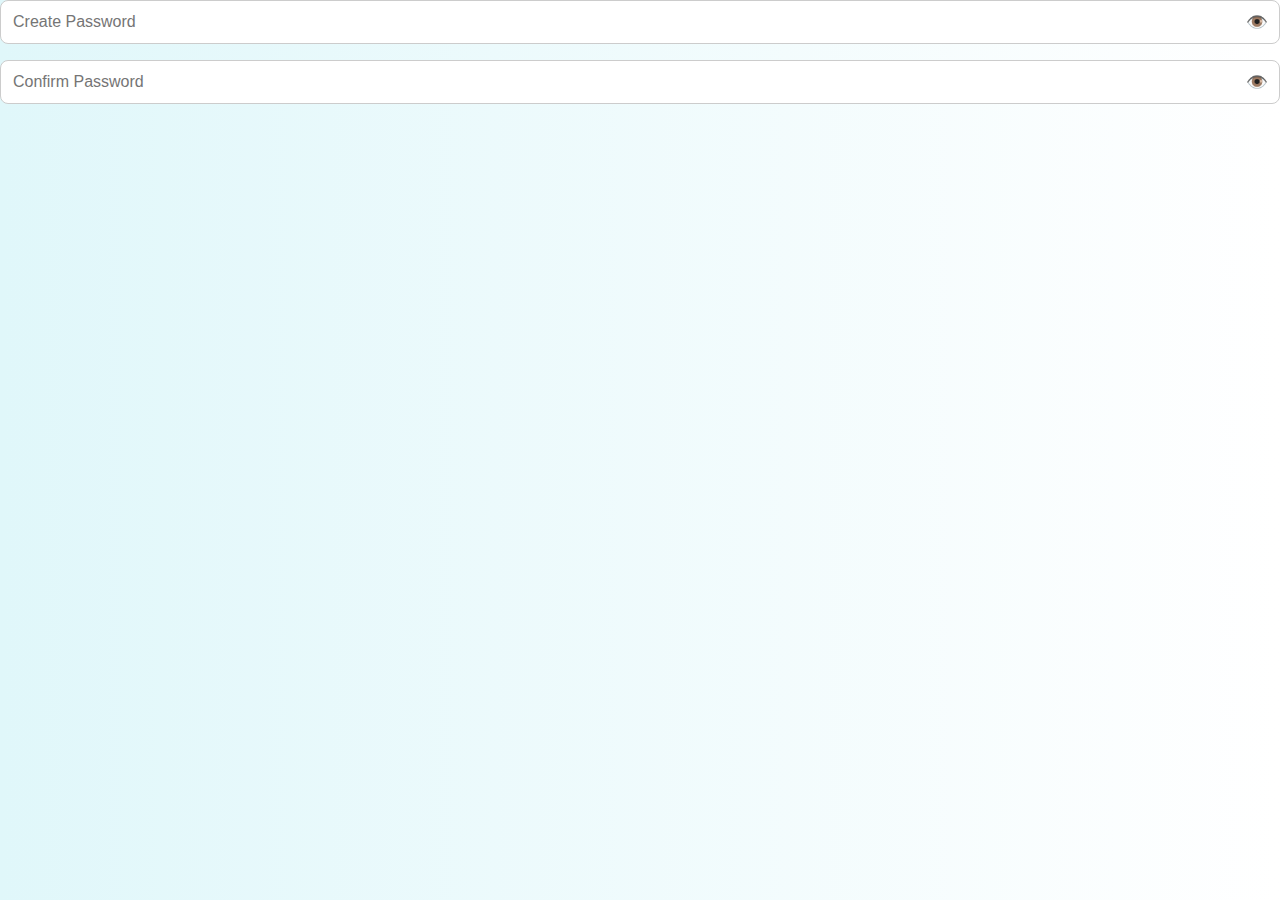
<file: test.html>
<!DOCTYPE html>
<html lang="en">
<head>
  <meta charset="UTF-8">
  <title>Password Match and Show</title>
  <link rel="stylesheet" href="style.css">
  <script defer src="script.js"></script>
</head>
<body>

  <div class="password-wrapper">
    <input type="password" id="regPassword" placeholder="Create Password" required>
    <span class="toggle-password" onclick="togglePassword('regPassword', this)">👁️</span>
  </div>

  <div class="password-wrapper">
    <input type="password" id="confirmPassword" placeholder="Confirm Password" required oninput="checkPasswordMatch()">
    <span class="toggle-password" onclick="togglePassword('confirmPassword', this)">👁️</span>
  </div>

  <p id="passwordMessage" class="match-message"></p>

</body>
</html>
</file>
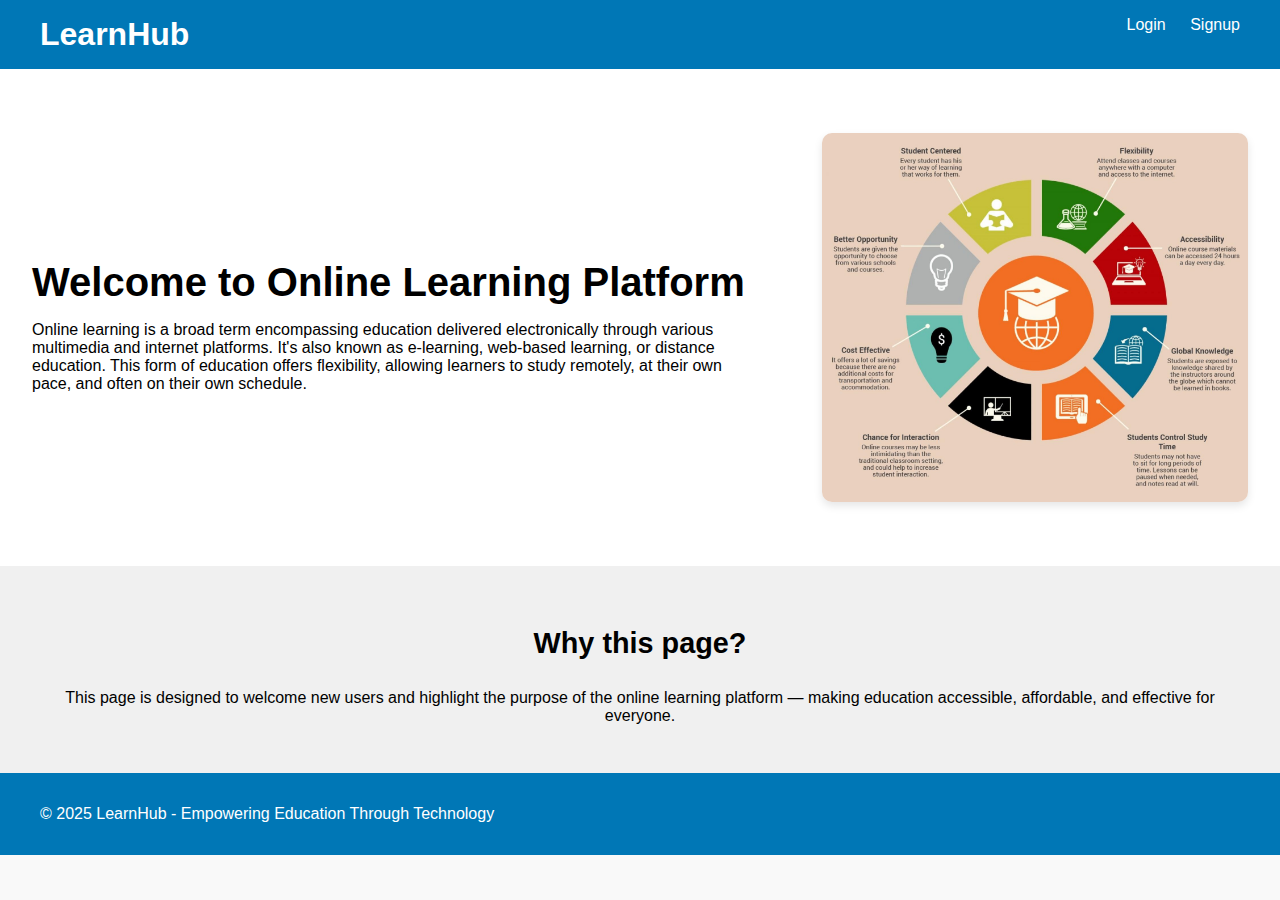
<file: welcome.html>
<!DOCTYPE html>
<html lang="en">
<head>
  <meta charset="UTF-8">
  <title>LearnHub - Online Learning Platform</title>
  <link rel="stylesheet" href="welcome.css">
</head>
<body>

  <header>
    <div class="container">
      <h1>LearnHub</h1>
      <nav>
        <a href="index.html">Login</a>
        <a href="register.html" >Signup</a>
      </nav>
    </div>
  </header>

  <section class="hero">
    <div class="hero-text">
      <h2>Welcome to Online Learning Platform</h2>
      <p>Online learning is a broad term encompassing education delivered electronically through various multimedia and internet platforms. It's also known as e-learning, web-based learning, or distance education. This form of education offers flexibility, allowing learners to study remotely, at their own pace, and often on their own schedule. </p>
    </div>
    <img src="back.jpg" alt="Learning Illustration" class="hero-img">

  </section>

  <section class="why-section">
    <h3>Why this page?</h3>
    <p>This page is designed to welcome new users and highlight the purpose of the online learning platform — making education accessible, affordable, and effective for everyone.</p>
  </section>

  <footer>
    <div class="container">
      <p>© 2025 LearnHub - Empowering Education Through Technology</p>
    </div>
  </footer>

  <script>
    function logout() {
      alert("You have been logged out.");
      // Redirect or logout logic here
    }
  </script>

</body>
</html>
</file>
<file: style.css>
/* Import Google Font */
@import url('https://fonts.googleapis.com/css2?family=Poppins:wght@300;400;600&display=swap');

* {
  margin: 0;
  padding: 0;
  box-sizing: border-box;
}

body {
  font-family: 'Poppins', sans-serif;
  background: linear-gradient(to right, #e0f7fa, #ffffff);
  color: #333;
  min-height: 100vh;
  display: flex;
  flex-direction: column;
}
.password-wrapper {
  position: relative;
  margin-bottom: 1rem;
}


.password-wrapper input {
  width: 100%;
  padding: 12px;
  padding-right: 40px; /* leave space for the eye icon */
  border: 1px solid #ccc;
  border-radius: 8px;
  font-size: 1rem;
  box-sizing: border-box;
}

.toggle-password,
.toggle-password1 {
  position: absolute;
  right: 12px;
  top: 50%;
  transform: translateY(-50%);
  cursor: pointer;
  font-size: 1.1rem;
  color: #555;
}

/* Header */
header {
  background: #0077b6;
  padding: 1rem 0;
  color: white;
  box-shadow: 0 2px 5px rgba(0,0,0,0.1);
}

header .container {
  max-width: 1100px;
  margin: auto;
  padding: 0 20px;
  display: flex;
  justify-content: space-between;
  align-items: center;
}

header h1 {
  font-size: 1.8rem;
  font-weight: 600;
}

header nav a {
  color: #ffffff;
  text-decoration: none;
  font-weight: 500;
  font-size: 1rem;
  margin-left: 20px;
}

header nav a:hover {
  text-decoration: underline;
}

/* Main Section */
main {
  flex: 1;
  display: flex;
  justify-content: center;
  align-items: center;
  padding: 40px 20px;
}

/* Form Container */
.form-container {
  background-color: #ffffff;
  padding: 2rem 2.5rem;
  border-radius: 12px;
  box-shadow: 0 8px 20px rgba(0, 0, 0, 0.1);
  width: 100%;
  max-width: 450px;
  text-align: center;
  animation: fadeIn 0.6s ease-in-out;
}

.form-container h2 {
  margin-bottom: 1.5rem;
  font-size: 1.5rem;
  color: #0077b6;
}

.form-container form input {
  width: 100%;
  padding: 12px;
  margin-bottom: 1rem;
  border: 1px solid #ccc;
  border-radius: 8px;
  font-size: 1rem;
  transition: 0.3s ease;
}

.form-container form input:focus {
  border-color: #0077b6;
  outline: none;
}

.form-container button {
  width: 100%;
  padding: 12px;
  background: #0077b6;
  color: white;
  border: none;
  border-radius: 8px;
  font-size: 1rem;
  font-weight: 600;
  cursor: pointer;
  transition: background 0.3s ease;
}

.form-container button:hover {
  background: #005f8a;
}

.form-container p {
  margin-top: 1rem;
  font-size: 0.95rem;
}

.form-container a {
  color: #0077b6;
  text-decoration: none;
}

.form-container a:hover {
  text-decoration: underline;
}

/* Footer */
footer {
  background: #0077b6;
  color: white;
  text-align: center;
  padding: 1rem 0;
  font-size: 0.95rem;
  box-shadow: 0 -2px 5px rgba(0,0,0,0.1);
}

/* Animation */
@keyframes fadeIn {
  from {
    opacity: 0;
    transform: translateY(10px);
  }
  to {
    opacity: 1;
    transform: translateY(0);
  }
}

/* Responsive */
@media (max-width: 600px) {
  .form-container {
    padding: 1.5rem;
  }

  header h1 {
    font-size: 1.5rem;
  }

  header nav a {
    font-size: 0.9rem;
  }
}
</file>
<file: welcome.css>
body {
  font-family: Arial, sans-serif;
  margin: 0;
  padding: 0;
  background-color: #f9f9f9;
}

.hero-img {
  width: 100%;
  max-width: 200px; /* You can adjust this value */
  height: 100%;
  border-radius: 10px; /* Optional: rounded corners */
  box-shadow: 0 4px 8px rgba(0,0,0,0.1); /* Optional: light shadow */
}

header, footer {
  background-color: #0077b6;
  color: #fff;
  padding: 1rem 2rem;
}

.container {
  max-width: 1200px;
  margin: auto;
}

header h1 {
  margin: 0;
  display: inline-block;
}

nav {
  float: right;
}

nav a {
  color: #fff;
  text-decoration: none;
  margin-left: 20px;
}

.hero {
  display: flex;
  justify-content: space-between;
  align-items: center;
  padding: 4rem 2rem;
  background-color: #ffffff;
}

.hero-text {
  max-width: 60%;
}

.hero h2 {
  font-size: 2.5rem;
  margin-bottom: 1rem;
}

.hero img {
  max-width: 35%;
  height: auto;
}

.why-section {
  background-color: #f0f0f0;
  padding: 2rem;
  text-align: center;
}

.why-section h3 {
  font-size: 1.8rem;
}
</file>
